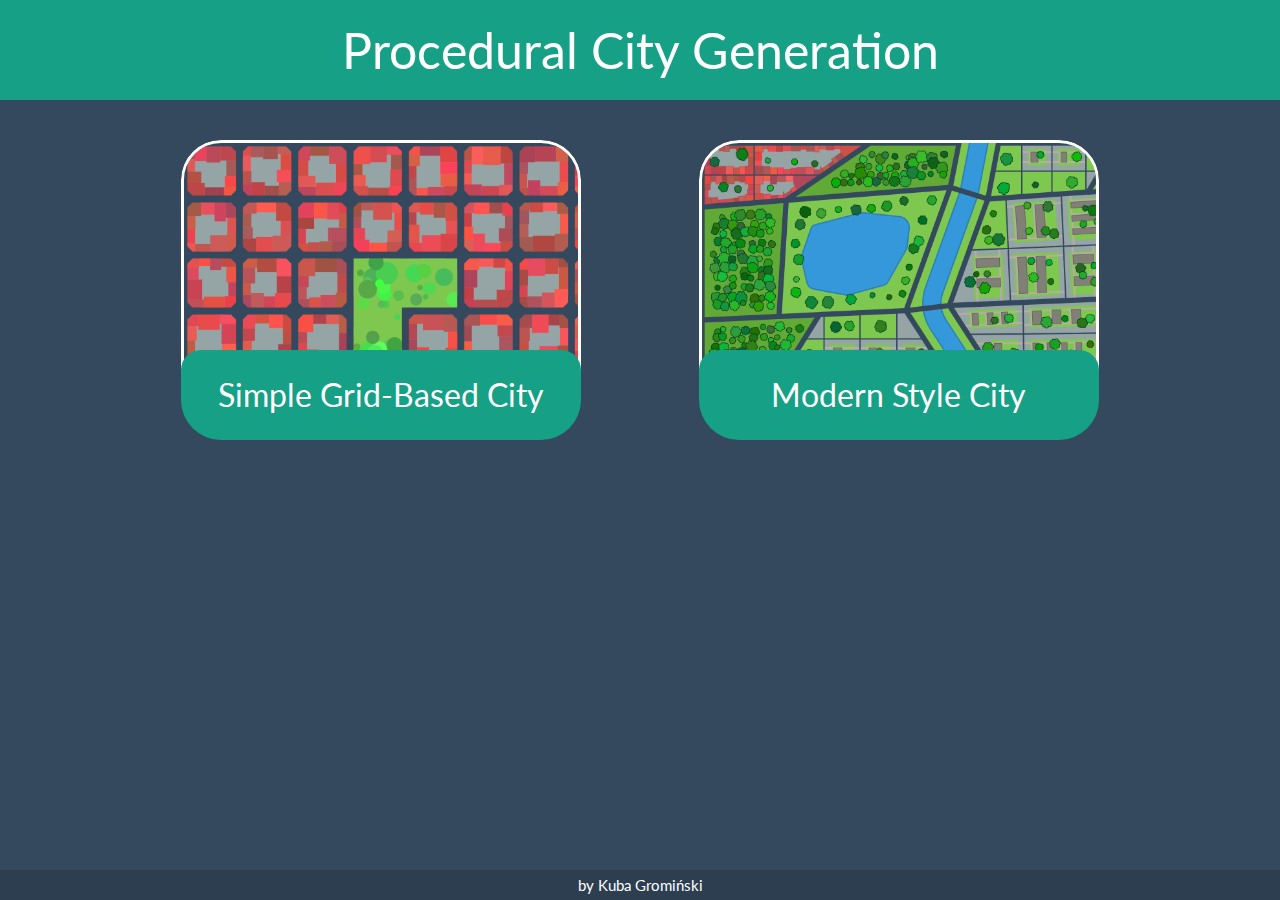
<file: index.html>
<!doctype html>

<html lang="en-US">

<head>
    <link href="styles/style.css" rel="stylesheet">

    <!-- This favicon was generated using the following graphics from Twitter Twemoji:
        - Graphics Title: 1f3e1.svg
        - Graphics Author: Copyright 2020 Twitter, Inc and other contributors (https://github.com/twitter/twemoji)
        - Graphics Source: https://github.com/twitter/twemoji/blob/master/assets/svg/1f3e1.svg
        - Graphics License: CC-BY 4.0 (https://creativecommons.org/licenses/by/4.0/) -->
    <link rel="apple-touch-icon" sizes="180x180" href="apple-touch-icon.png">
    <link rel="icon" type="image/png" sizes="32x32" href="favicon-32x32.png">
    <link rel="icon" type="image/png" sizes="16x16" href="favicon-16x16.png">
    <link rel="manifest" href="site.webmanifest">

    <meta charset="utf-8">

    <title>Procedural City Generation</title>
    <meta name="author" content="Kuba Gromiński">
    <meta name="description" content="Showcase of different methods for procedurally generated cities and villages.">

</head>

<body>
    <div class="header h-home">
        <h1 class="home">
            Procedural City Generation
        </h1>
    </div>
    <div class="main">
        <div class="wrapper">
            <a href="grid-based-city/">
                <div class="post">
                    <div class="post-background post-grd"></div>
                    <div class="post-title">
                        Simple Grid-Based City
                    </div>
                </div>
            </a>
            <a href="modern-style-city/">
                <div class="post">
                    <div class="post-background post-mdr"></div>
                    <div class="post-title">
                        Modern Style City
                    </div>
                </div>
            </a>
        </div>
    </div>
    <div class="footer">
        by Kuba Gromiński
    </div>
</body>

</html>
</file>
<file: styles/style.css>
@import url("https://fonts.googleapis.com/css?family=Lato");

*,
::after,
::before {
    -webkit-box-sizing: border-box;
    -moz-box-sizing: border-box;
    box-sizing: border-box;
}

html,
body {
    height: 100%;
    width: 100%;
    margin: 0;
    background: #34495e;
    color: #fff;
    font-family: Lato;
}

a {
    color: inherit;
    text-decoration: none;
}

h1 {
    line-height: 100px;
    font-size: 50px;
    margin: 0;
    font-weight: normal;
    float: left;
}

h1.home {
    width: 100%;
}

h1.subpg {
    width: calc(100% - 200px);
}

.header {
    width: 100%;
    height: 100px;
    text-align: center;
    line-height: 100px;
    font-size: 50px;
}

.h-home {
    background: #16a085;
}

.h-grd {
    background: #3498db;
}

.h-mdr {
    background: #f1c40f;
}

.home-page {
    width: 100px;
    height: 100px;
    float: left;
    transition: color .25s ease-in-out;
}

.home-page:hover {
    color: #ecf0f1;
}

.main {
    width: 100%;
    height: calc(100% - 130px);
    display: flex;
    justify-content: center;
}

.main-sub {
    height: calc(100% - 100px);
}

.wrapper {
    width: 90%;
    height: 100%;
    display: flex;
    align-content: start;
    justify-content: space-evenly;
    flex-wrap: wrap;
    overflow: auto;
    padding: 20px;
}

.post {
    width: 400px;
    height: 300px;
    margin: 20px;
    border-radius: 40px;
    overflow: hidden;
    cursor: pointer;
    transition: box-shadow .25s ease-in-out, transform .25s ease-in-out;
}

.post:active {
    transform: translateY(-15px);
}

.post:hover {
    box-shadow: 15px 15px 15px rgba(0, 0, 0, .4);
}

.post-background {
    width: 100%;
    height: calc(100% - 70px);
    background: #95a5a6;
    border-radius: 40px 40px 0 0;
    border: 3px solid #fff;
}

.post-grd {
    background: url("../grid-bck.png");
    background-size: cover;
}

.post-mdr {
    background: url("../modern-bck.png");
    background-size: cover;
}

.post-title {
    width: 100%;
    height: 90px;
    background: #16a085;
    border-radius: 20px;
    position: relative;
    top: -20px;
    font-size: 32px;
    line-height: 90px;
    text-align: center;
}

.footer {
    width: 100%;
    height: 30px;
    background: #2c3e50;
    font-size: 15px;
    line-height: 30px;
    text-align: center;
    position: absolute;
    bottom: 0;
}

.dropbtn-box {
    width: 100px;
    height: 100px;
}

.dropbtn {
    margin: 25px 0;
    color: inherit;
    font-size: inherit;
    text-decoration: none;
    cursor: pointer;
    transition: color .25s ease-in-out;
}

.dropbtn:hover,
.dropbtn:focus {
    color: #ecf0f1;
}

.dropdown {
    position: relative;
    float: right;
}

.dropdown-content {
    display: none;
    position: absolute;
    max-height: calc(100vh - 150px);
    overflow: auto;
    box-shadow: 15px 15px 15px rgba(0, 0, 0, .4);
    z-index: 1;
    right: 0;
}

.dropdown-content-grd {
    background: #2980b9;
    min-width: 350px;
}

.dropdown-content-mdr {
    background: #f5d34b;
    min-width: 500px;
}

.dropdown-item {
    height: 150px;
    line-height: 75px;
    padding-top: 25px;
}

.dropdown-item-grd {
    width: 350px;
}

.dropdown-item-mdr {
    width: 500px;
}

.dropitem-name {
    height: 50px;
    line-height: 50px;
    font-size: 32px;
}

.dropdown-btn {
    height: 125px;
    display: flex;
    justify-content: center;
    align-items: center;
}

.show {
    display: block;
}

.inc-dec {
    width: 100px;
    float: left;
}

.inc-dec-btn {
    text-decoration: none;
    cursor: pointer;
    transition: color .25s ease-in-out;
}

.inc-dec-btn:hover {
    color: #ecf0f1;
}

.value {
    float: left;
}

.value-grd {
    width: 150px;
}

.value-mdr {
    font-size: 24px;
    width: 300px;
}

.generate-btn {
    width: 250px;
    margin: 0 50px;
    border-radius: 25px;
    font-size: 42px;
    cursor: pointer;
    transition: box-shadow .25s ease-in-out, transform .25s ease-in-out;
}

.generate-btn-grd {
    background: #e67e22;
}

.generate-btn-mdr {
    background: #e74c3c;
}

.generate-btn:active {
    transform: translateY(-15px);
}

.generate-btn:hover {
    box-shadow: 15px 15px 15px rgba(0, 0, 0, .4);
}
</file>
